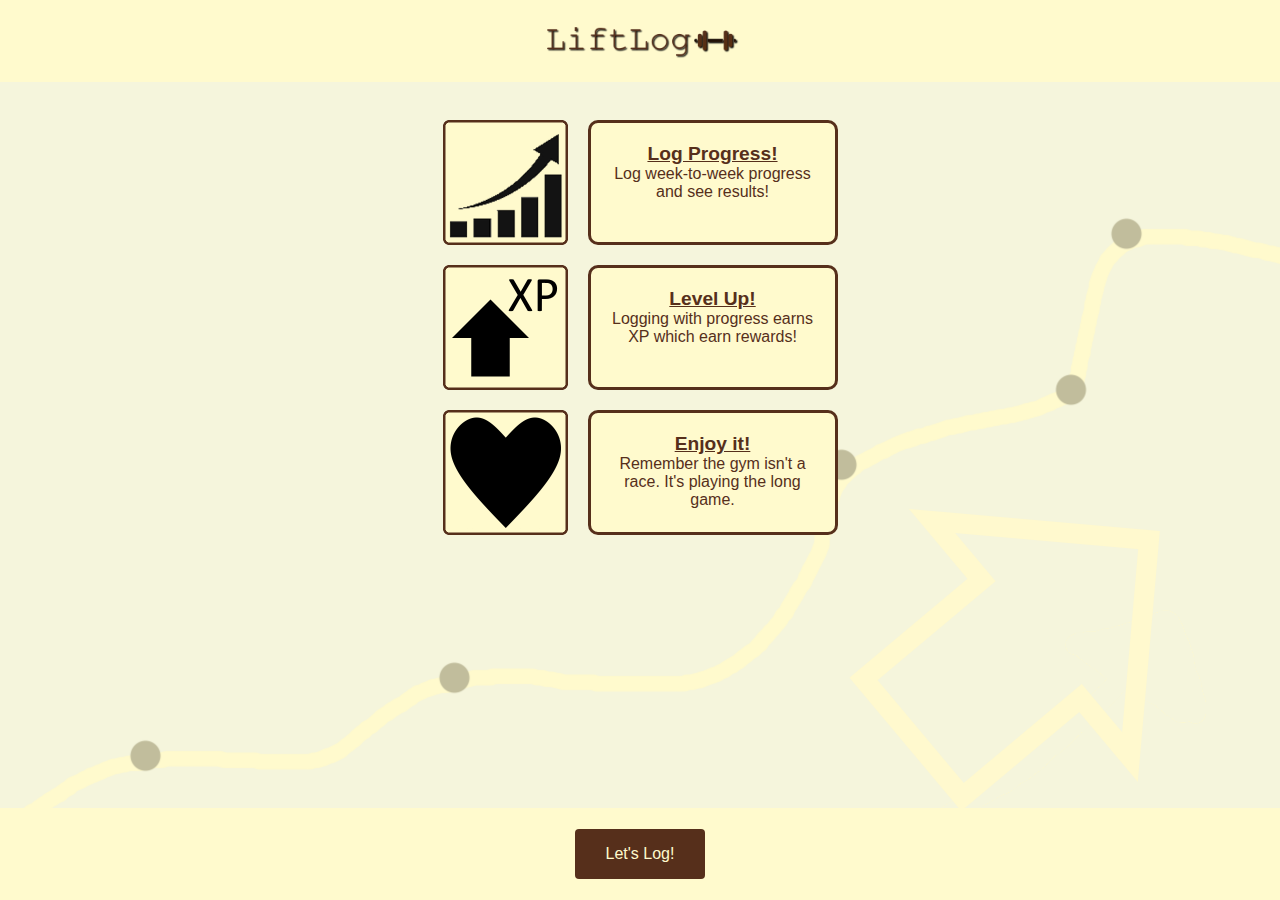
<file: index.html>
<!DOCTYPE html>
<html lang="en">
<head>
    <meta charset="UTF-8">
    <meta name="viewport" content="width=device-width, initial-scale=1.0">
    <title>Lift Log</title>
    <link rel="stylesheet" href="styles.css">
    <link rel="icon" href="assets/LiftLog.png" type="image/x-icon">
</head>
<body>
    <header>
        <div class="container">
            <img src="assets/LiftLogHeader.png" alt="Lift Log Logo" class="logo">
        </div>
    </header>

    <section id="features">
        <div class="cards">
            <div class="card-container">
                <img src="assets/chart.png" alt="Logo 1" class="card-logo">
                <div class="card red">
                    <h3 class="tip">Log Progress!</h3>
                    <p class="second-text">Log week-to-week progress and see results!</p>
                </div>
            </div>
            <div class="card-container">
                <img src="assets/level.png" alt="Logo 2" class="card-logo">
                <div class="card blue">
                    <h3 class="tip">Level Up!</h3>
                    <p class="second-text">Logging with progress earns XP which earn rewards!</p>
                </div>
            </div>
            <div class="card-container">
                <img src="assets/heart.png" alt="Logo 3" class="card-logo">
                <div class="card green">
                    <h3 class="tip">Enjoy it!</h3>
                    <p class="second-text">Remember the gym isn't a race. It's playing the long game.</p>
                </div>
            </div>
        </div>
    </section>
    <section id="signup">
        <div class="container">
            <a href="https://ignvegas.github.io/LiftLog/Log">
                <button><span>Let's Log!</span></button>
              </a>
        </div>
    </section>

</body>
</html>
</file>
<file: styles.css>
/* General CSS Reset */
* {
    margin: 0;
    padding: 0;
    box-sizing: border-box;
}

body {
    font-family: Arial, sans-serif;
    color: #562F1B;
    background-color: #F5F5DC;
    justify-content: flex-start; /* Ensure content starts from the top */
    display: flex;
    flex-direction: column;
    align-items: center;
    min-height: 100vh; /* Ensure body takes at least the full viewport height */
    padding-top: 100px; /* Ensure content is not hidden behind the fixed header */
    padding-bottom: 125px; /* Ensure content is not hidden behind the fixed footer */
    background-image: url('assets/background.png');
    background-size: auto;
    background-position: center;
    background-repeat: no-repeat;
}

header {
    position: fixed;
    width: 100%;
    top: 0;
    left: 0;
    background-color: #FFFACD;
    color: white;
    z-index: 1001; /* Ensure the header is on top of other elements */
    padding: 1em 0;
}

header .container {
    display: flex;
    justify-content: center;
    align-items: center;
}

header .logo {
    width: 100%; /* Set width to 100% to scale with the screen size */
    max-width: 200px; /* Optional: Set a maximum width for larger screens */
    height: auto; /* Maintain aspect ratio */
}

.container {
    max-width: 1200px;
    margin: 0 auto;
    padding: 0 20px;
}

h1 {
    font-size: 2em;
    margin: 0;
}

#features {
    padding: 20px; /* Adjust padding to ensure content is not hidden behind fixed header and footer */
    display: flex;
    flex-direction: column;
    align-items: center;
    text-shadow: #333;
    width: 100%;
    z-index: 1; /* Ensure the features are above the background */
}


.feature {
    margin-bottom: 1.5em;
}

.cards {
    display: flex;
    flex-direction: column;
    gap: 20px; /* Adjust gap for spacing between cards */
    align-items: center;
    z-index: 1; /* Ensure the cards are above the background */
}

.card-container {
    display: flex;
    align-items: center;
    gap: 20px; /* Adjust gap for spacing between card logos */
    height: auto;
}

.card-logo {
    width: 125px; /* Adjust size as needed */
    height: 125px; /* Adjust size as needed */
}

.cards .card {
    display: flex;
    align-items: center;
    padding: 20px 20px;  /* Adjust padding as needed */
    flex-direction: column;
    text-align: center;
    height: 125px;  /* Adjust height as needed */
    width: 250px;  /* Adjust width as needed */
    border-radius: 10px;  /* Adjust border radius as needed */
    color: white;
    cursor: pointer;
    transition: background-color 0.4s;
    border: 3px solid #562F1B; /* Adjust border as needed */
}

.cards .red {
    color: #562F1B;
    background-color: #FFFACD;
    text-shadow: #333;
}

.cards .blue {
    color: #562F1B;
    background-color: #FFFACD;
    text-shadow: #333;
}

.cards .green {
    color: #562F1B;
    background-color: #FFFACD;
    text-shadow: #333;
}

.cards .card:hover {
    filter: brightness(95%);
    box-shadow: 0 0 10px rgba(0, 0, 0, 0.7);
    transition: transform 0.4s ease;
    transform: scale(0.97);
}

.cards .card h3 {
    font-size: 1.2em;  /* Adjust font size as needed */
    text-decoration: underline;
    position: relative;
    margin: 0;
}

#signup {
    display: flex;
    align-items: center;
    justify-content: center;
    position: fixed;
    width: 100%;
    bottom: 0;
    left: 0;
    background-color: #FFFACD; /* Signup background color */
    z-index: 1002; /* Ensure the signup is on top of other elements */
    padding: 1em 0;
}

button {
    display: inline-block;
    border-radius: 4px;  /* Adjust border radius as needed */
    background-color: #562F1B;
    border: none;
    color: #FFFACD; /* Explicitly set the text color */
    text-align: center;
    font-size: 16px;  /* Adjust font size as needed */
    padding: 16px;  /* Adjust padding as needed */
    width: 130px;  /* Adjust width as needed */
    transition: all 0.5s;
    cursor: pointer;
    margin: 5px;  /* Adjust margin as needed */
    text-shadow: #333;
}

button span {
    cursor: pointer;
    display: inline-block;
    position: relative;
    transition: 0.5s;
    color: #FFFACD; /* Explicitly set the text color */
}

button span:after {
    content: '»';
    position: absolute;
    opacity: 0;
    top: 0;
    right: -10px; /* Adjust position as needed */
    transition: 0.5s;
    color: #FFFACD; /* Explicitly set the text color */
}

button:hover span {
    padding-right: 10px; /* Adjust padding as needed */
}

button:hover span:after {
    opacity: 1;
    right: 0;
    color: #FFFACD; /* Explicitly set the text color */
}

a.btn2 {
    text-decoration: none; /* Remove underline from links */
    color: #FFFACD; /* Set link text color */
}

@media (max-width: 768px) {
    .card-container {
        flex-direction: column;
        align-items: center;
        gap: 15px;
    }

    header {
        padding: 2em 0;
    }

    #signup {
        padding: 2em 0;
    }
}
</file>
